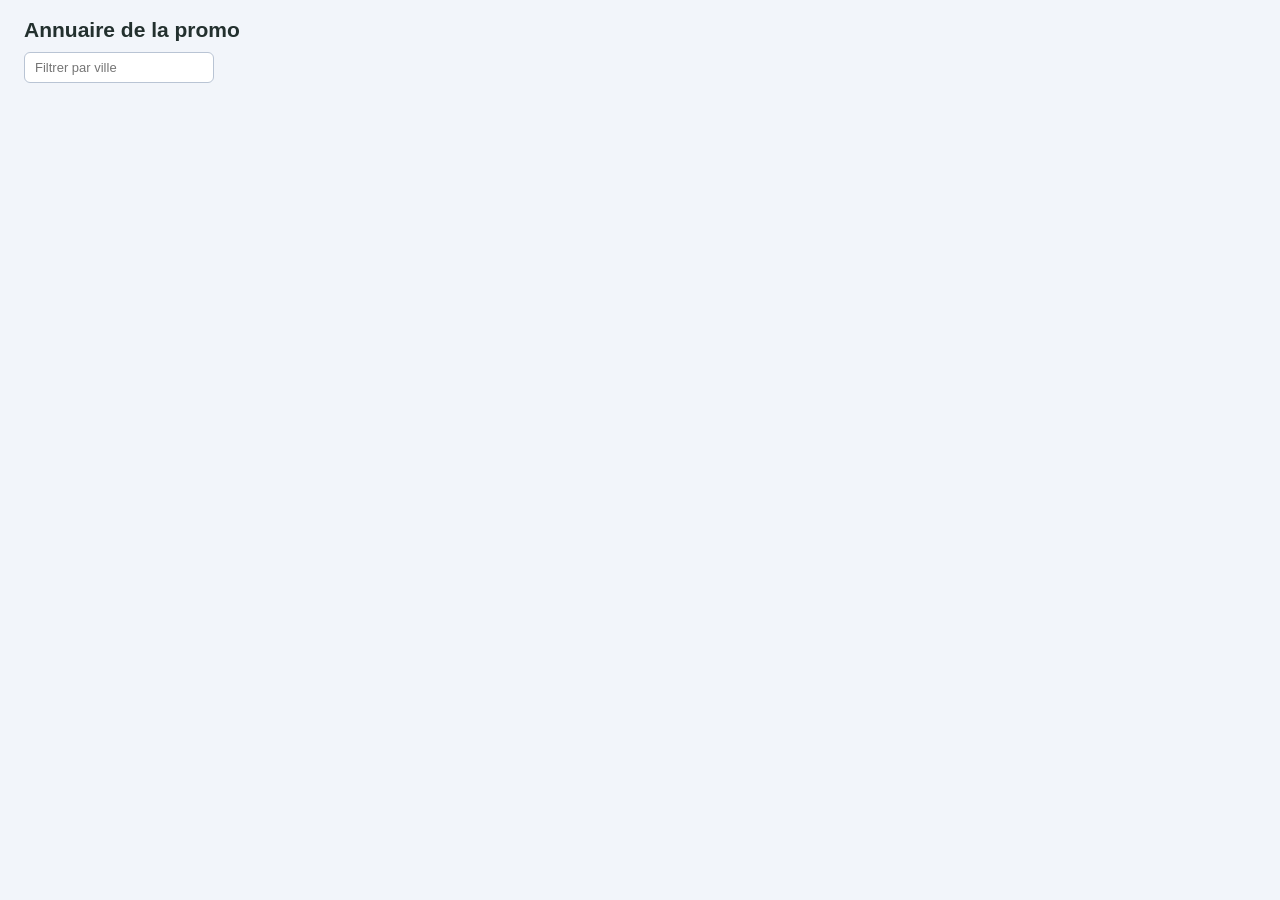
<file: scenes/annuaire.html>
<!doctype html>
<html lang="fr">
<head>
  <meta charset="UTF-8">
  <title>Annuaire</title>
  <style>
    body { margin: 0; padding: 18px 24px; color: #23302e; background: #f2f5fa; font-family: "Segoe UI", sans-serif; }
    h1 { margin: 0 0 10px; font-size: 21px; }
    input { padding: 7px 10px; font: inherit; font-size: 13px; border: 1px solid #b9c4d4; border-radius: 6px; }
    #chargement { color: #6b4fa0; font-style: italic; }
    #erreur { color: #c0392b; }
    #annuaire { padding-left: 20px; line-height: 1.8; }
    #total { color: #6e7e79; font-size: 13px; }
    .formateur { font-weight: 700; color: #6b4fa0; }
  </style>
</head>
<body>
  <h1>Annuaire de la promo</h1>
  <input id="filtre" type="text" placeholder="Filtrer par ville">
  <p id="chargement" hidden>Chargement…</p>
  <p id="erreur"></p>
  <ul id="annuaire"></ul>
  <p id="total"></p>
</body>
</html>
</file>
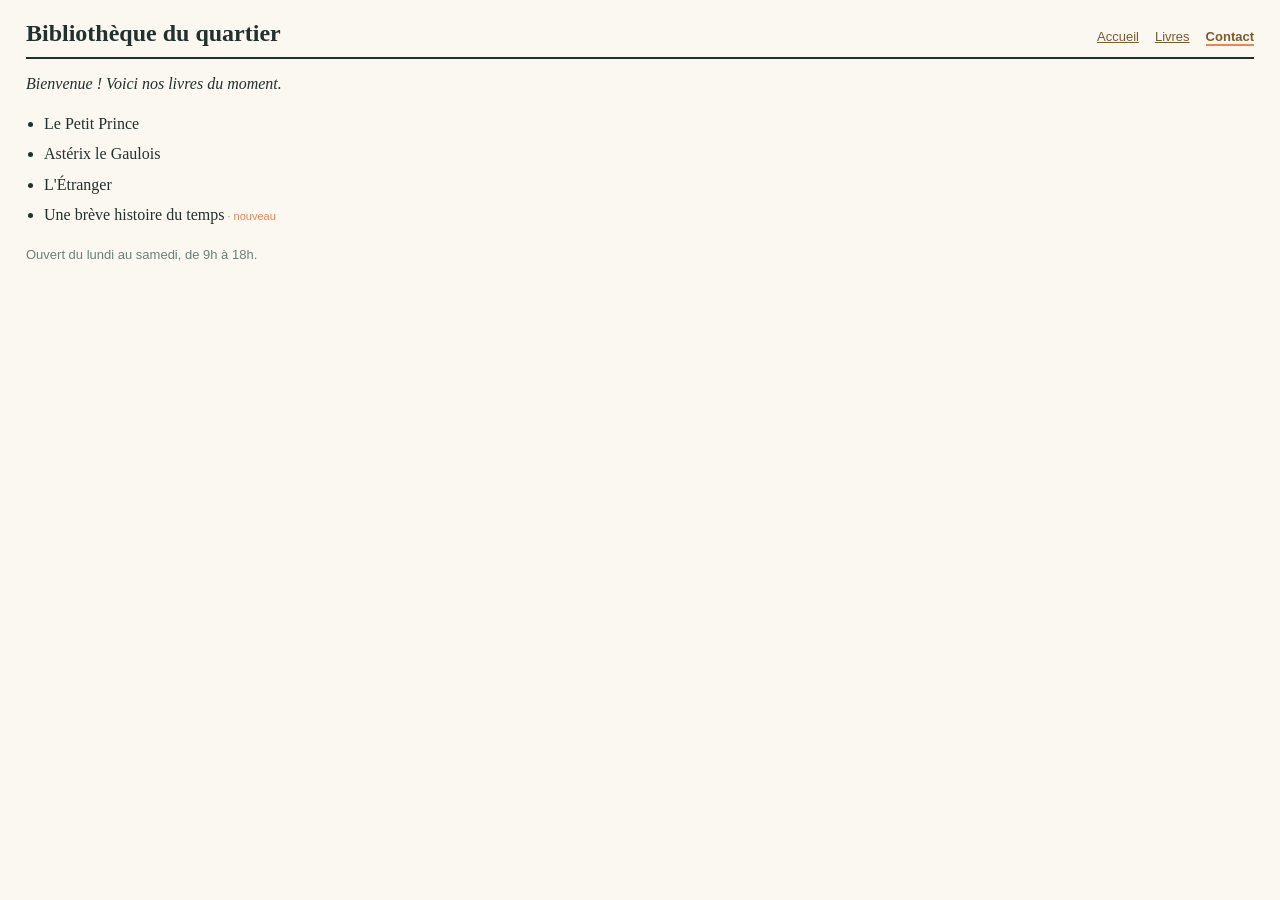
<file: scenes/bibliotheque.html>
<!doctype html>
<html lang="fr">
<head>
  <meta charset="UTF-8">
  <title>Bibliothèque</title>
  <style>
    body { margin: 0; padding: 20px 26px; color: #23302e; background: #fbf8f1; font-family: Georgia, serif; }
    header { display: flex; flex-wrap: wrap; align-items: baseline; justify-content: space-between; gap: 10px; border-bottom: 2px solid #23302e; }
    h1 { margin: 0 0 10px; font-size: 24px; }
    nav a { margin-left: 12px; color: #7a5c2e; font-family: sans-serif; font-size: 13px; }
    nav a.actif { font-weight: bold; text-decoration: none; border-bottom: 2px solid #ef8354; }
    .intro { font-style: italic; }
    #livres { padding-left: 18px; line-height: 1.9; }
    .nouveau::after { content: " · nouveau"; color: #ef8354; font-family: sans-serif; font-size: 11px; }
    .horaires { color: #6e7e79; font-family: sans-serif; font-size: 13px; }
  </style>
</head>
<body>
  <header id="entete">
    <h1 id="titre">Bibliothèque du quartier</h1>
    <nav>
      <a href="#accueil" class="lien">Accueil</a>
      <a href="#livres" class="lien">Livres</a>
      <a href="#contact" class="lien actif">Contact</a>
    </nav>
  </header>

  <main>
    <p class="intro">Bienvenue ! Voici nos livres du moment.</p>
    <ul id="livres">
      <li class="livre" data-genre="roman">Le Petit Prince</li>
      <li class="livre" data-genre="bd">Astérix le Gaulois</li>
      <li class="livre" data-genre="roman">L'Étranger</li>
      <li class="livre nouveau" data-genre="science">Une brève histoire du temps</li>
    </ul>
    <p class="horaires">Ouvert du lundi au samedi, de 9h à 18h.</p>
  </main>
</body>
</html>
</file>
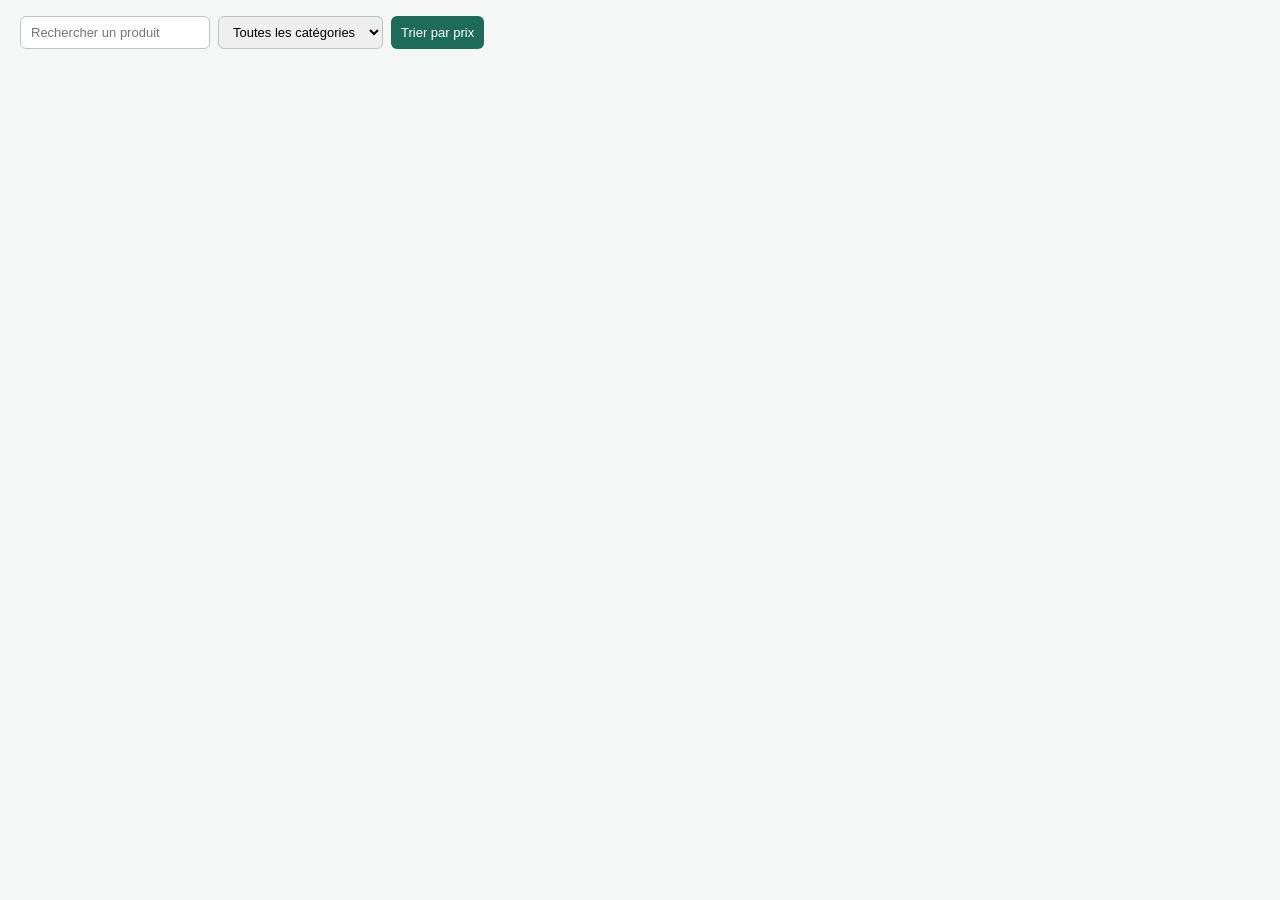
<file: scenes/catalogue.html>
<!doctype html>
<html lang="fr">
<head>
  <meta charset="UTF-8">
  <title>Catalogue</title>
  <style>
    body { margin: 0; padding: 16px 20px; color: #23302e; background: #f5f7f6; font-family: "Segoe UI", sans-serif; }
    .outils { display: flex; flex-wrap: wrap; gap: 8px; }
    input, select, button { padding: 7px 10px; font: inherit; font-size: 13px; border: 1px solid #b9c7c2; border-radius: 6px; }
    button { color: white; background: #1d6b59; border: 0; cursor: pointer; }
    #stats { color: #6e7e79; font-size: 13px; }
    #grille { display: grid; grid-template-columns: repeat(auto-fill, minmax(140px, 1fr)); gap: 10px; }
    .carte { padding: 10px 12px; background: white; border: 1px solid #dfe7e4; border-radius: 10px; }
    .carte h3 { margin: 0 0 6px; font-size: 14px; }
    .carte .prix { margin: 0; color: #1d6b59; font-weight: 700; }
    .carte.rupture { opacity: .55; }
    .carte.rupture::after { content: "Rupture"; display: inline-block; margin-top: 6px; padding: 1px 8px; color: white; background: #c0392b; border-radius: 99px; font-size: 11px; }
  </style>
</head>
<body>
  <div class="outils">
    <input id="recherche" type="text" placeholder="Rechercher un produit">
    <select id="categorie">
      <option value="tous">Toutes les catégories</option>
      <option value="informatique">Informatique</option>
      <option value="audio">Audio</option>
      <option value="maison">Maison</option>
    </select>
    <button id="trier">Trier par prix</button>
  </div>
  <p id="stats"></p>
  <div id="grille"></div>

  <script>
    const produits = [
      { id: 1, nom: "Clavier mécanique", categorie: "informatique", prix: 450, stock: 12 },
      { id: 2, nom: "Souris sans fil", categorie: "informatique", prix: 120, stock: 0 },
      { id: 3, nom: "Casque audio", categorie: "audio", prix: 300, stock: 5 },
      { id: 4, nom: "Enceinte Bluetooth", categorie: "audio", prix: 250, stock: 8 },
      { id: 5, nom: "Écran 24 pouces", categorie: "informatique", prix: 1200, stock: 3 },
      { id: 6, nom: "Micro USB", categorie: "audio", prix: 380, stock: 0 },
      { id: 7, nom: "Lampe de bureau", categorie: "maison", prix: 90, stock: 20 },
      { id: 8, nom: "Chaise ergonomique", categorie: "maison", prix: 1500, stock: 2 }
    ];
  </script>
</body>
</html>
</file>
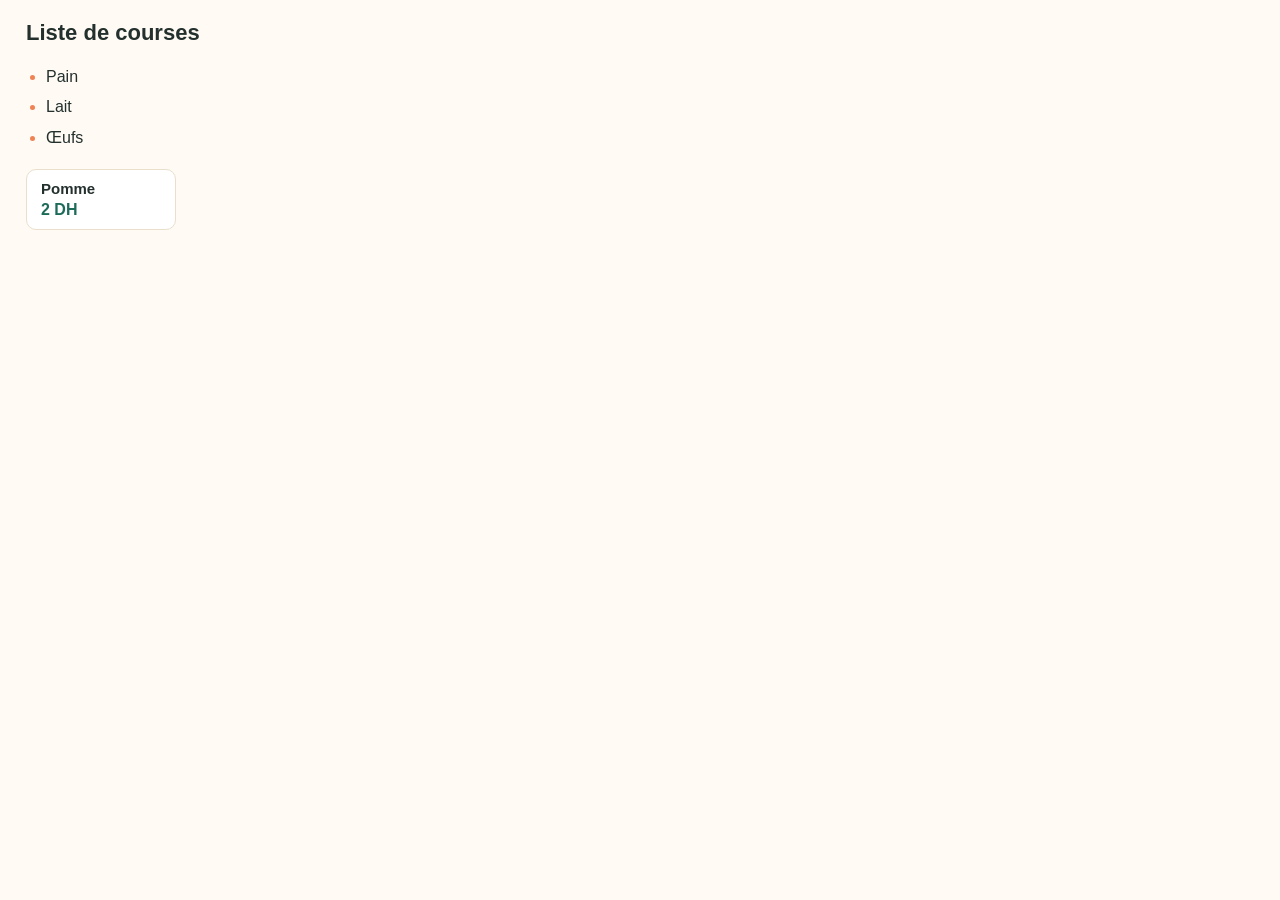
<file: scenes/courses.html>
<!doctype html>
<html lang="fr">
<head>
  <meta charset="UTF-8">
  <title>Liste de courses</title>
  <style>
    body { margin: 0; padding: 20px 26px; color: #23302e; background: #fffaf3; font-family: "Segoe UI", sans-serif; }
    h1 { margin: 0 0 8px; font-size: 22px; }
    #liste { padding-left: 20px; line-height: 1.9; }
    .article::marker { color: #ef8354; }
    #cartes { display: flex; flex-wrap: wrap; gap: 10px; }
    .carte-produit { width: 120px; padding: 10px 14px; background: white; border: 1px solid #eadfcd; border-radius: 10px; }
    .carte-produit h3 { margin: 0 0 4px; font-size: 15px; }
    .prix { margin: 0; color: #1d6b59; font-weight: bold; }
  </style>
</head>
<body>
  <h1>Liste de courses</h1>
  <ul id="liste">
    <li class="article">Pain</li>
    <li class="article">Lait</li>
    <li class="article">Œufs</li>
  </ul>

  <div id="cartes">
    <div class="carte-produit">
      <h3>Pomme</h3>
      <p class="prix">2 DH</p>
    </div>
  </div>
</body>
</html>
</file>
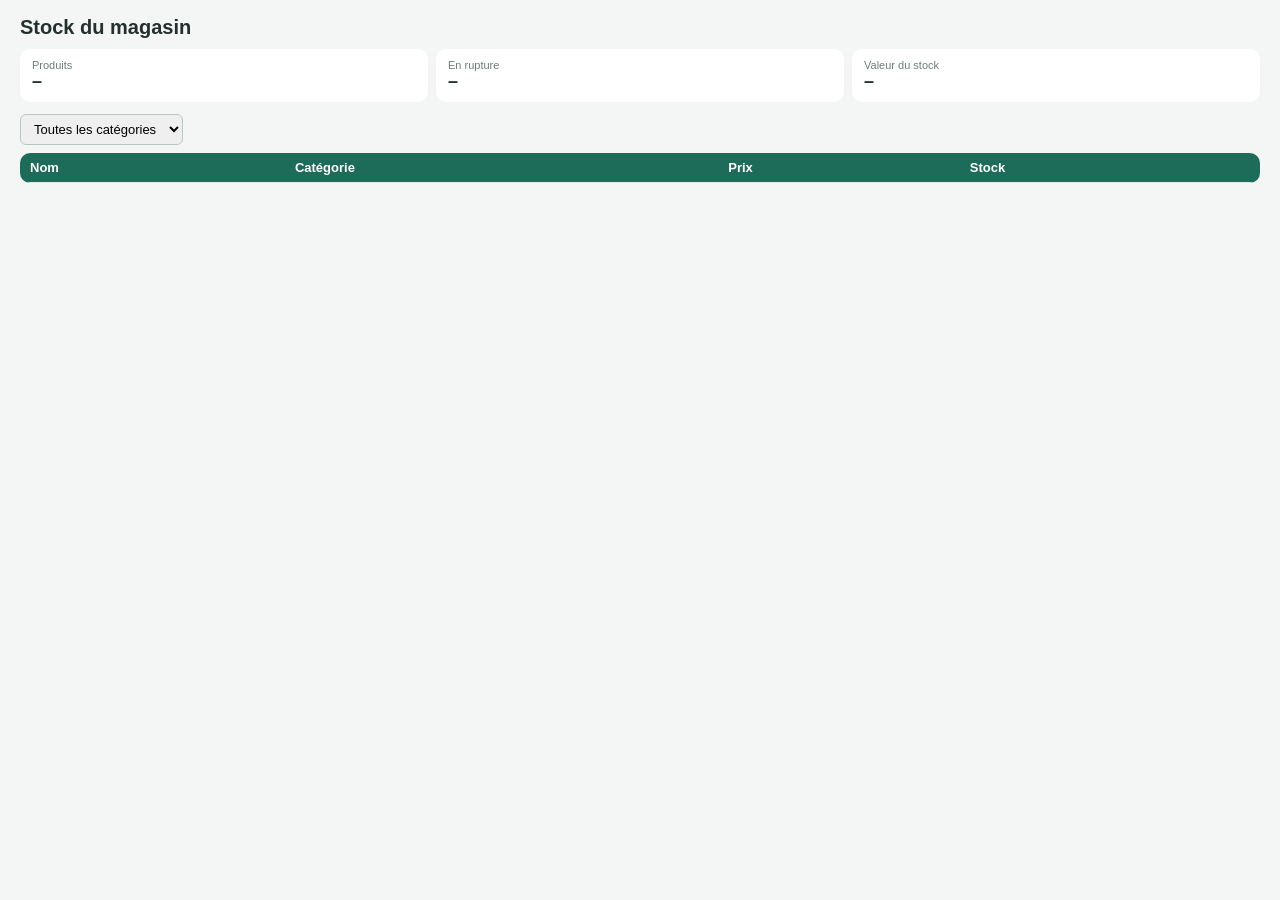
<file: scenes/dashboard.html>
<!doctype html>
<html lang="fr">
<head>
  <meta charset="UTF-8">
  <title>Dashboard stock</title>
  <style>
    body { margin: 0; padding: 16px 20px; color: #23302e; background: #f4f6f5; font-family: "Segoe UI", sans-serif; font-size: 13px; }
    h1 { margin: 0 0 10px; font-size: 20px; }
    .cartes { display: grid; grid-template-columns: repeat(3, 1fr); gap: 8px; }
    .stat { padding: 10px 12px; background: white; border-radius: 10px; }
    .stat span { display: block; color: #6e7e79; font-size: 11px; }
    .stat strong { font-size: 18px; }
    .outils { margin: 12px 0 8px; }
    select { padding: 6px 9px; font: inherit; border: 1px solid #b9c7c2; border-radius: 6px; }
    table { width: 100%; border-collapse: collapse; background: white; border-radius: 10px; overflow: hidden; }
    th, td { padding: 7px 10px; text-align: left; border-bottom: 1px solid #e6ecea; }
    th { color: white; background: #1d6b59; cursor: pointer; user-select: none; }
    tr.alerte td { color: #c0392b; font-weight: 600; }
  </style>
</head>
<body>
  <h1>Stock du magasin</h1>
  <div class="cartes">
    <div class="stat"><span>Produits</span><strong id="nb-produits">–</strong></div>
    <div class="stat"><span>En rupture</span><strong id="nb-rupture">–</strong></div>
    <div class="stat"><span>Valeur du stock</span><strong id="valeur-stock">–</strong></div>
  </div>

  <div class="outils">
    <select id="categorie">
      <option value="tous">Toutes les catégories</option>
    </select>
  </div>

  <table>
    <thead>
      <tr>
        <th data-tri="nom">Nom</th>
        <th data-tri="categorie">Catégorie</th>
        <th data-tri="prix">Prix</th>
        <th data-tri="stock">Stock</th>
      </tr>
    </thead>
    <tbody id="corps"></tbody>
  </table>
</body>
</html>
</file>
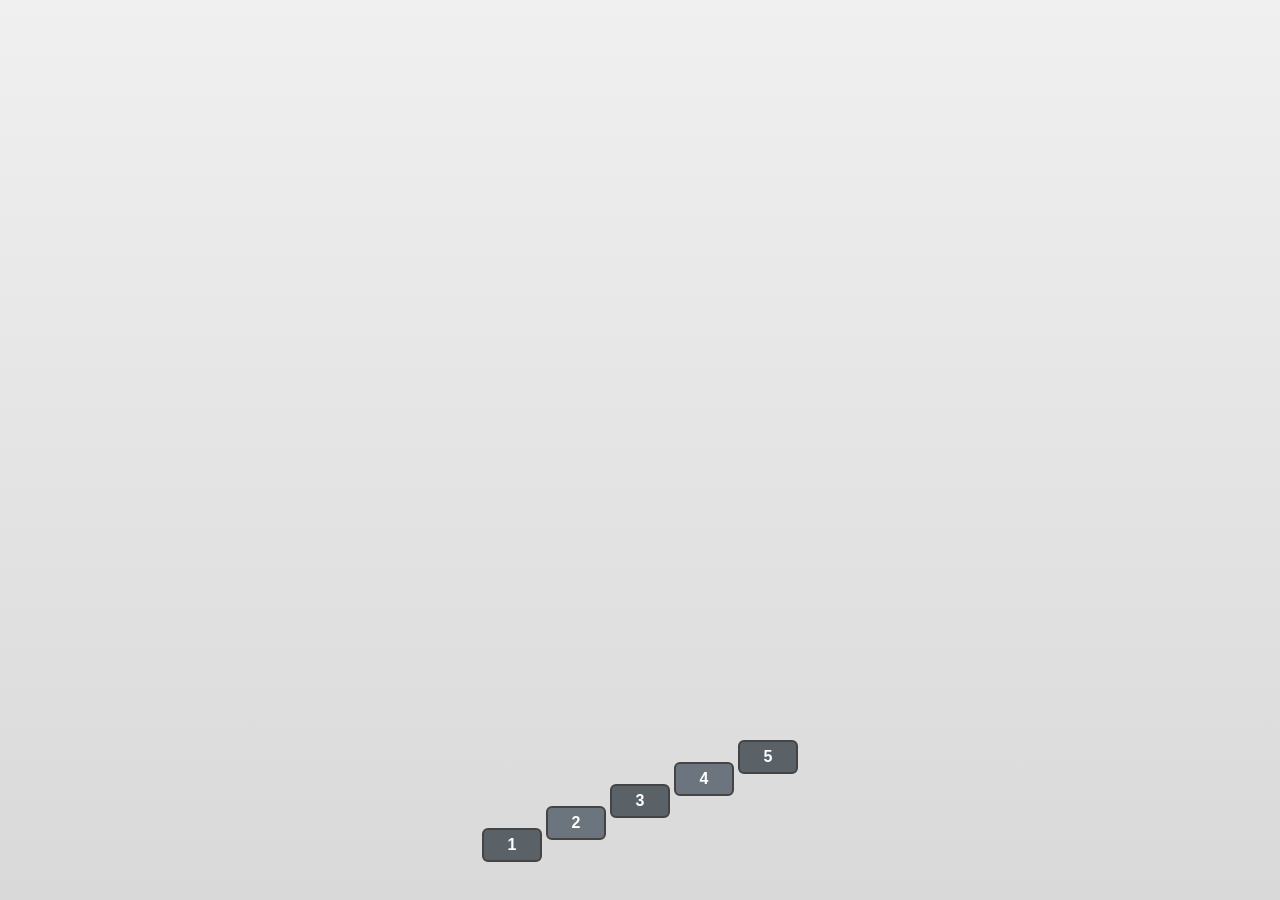
<file: scenes/escalier.html>
<!doctype html>
<html lang="fr">
<head>
  <meta charset="UTF-8">
  <title>Escalier DOM Challenge</title>
  <style>
    * { box-sizing: border-box; }
    body { margin: 0; min-height: 100vh; padding: 20px; display: flex; flex-direction: column; align-items: center; justify-content: flex-end; gap: 18px; background: linear-gradient(to bottom, #f0f0f0, #d9d9d9); font-family: "Segoe UI", sans-serif; }
    .staircase { display: flex; flex-direction: row; align-items: flex-end; justify-content: center; gap: 4px; padding-top: 140px; transition: all .3s ease; }
    .step { position: relative; display: flex; justify-content: center; align-items: center; width: 60px; height: 34px; color: white; font-weight: bold; background: #6c757d; border: 2px solid #444; border-radius: 6px; transition: all .3s; }
    .step:nth-child(odd) { background: #5a6268; }
    .step:nth-child(2) { transform: translateY(-22px); }
    .step:nth-child(3) { transform: translateY(-44px); }
    .step:nth-child(4) { transform: translateY(-66px); }
    .step:nth-child(5) { transform: translateY(-88px); }
    .step:nth-child(6) { transform: translateY(-110px); }
    .step:nth-child(7) { transform: translateY(-132px); }
    .step:nth-child(8) { transform: translateY(-154px); }
    .step:nth-child(9) { transform: translateY(-176px); }
    .step:nth-child(10) { transform: translateY(-198px); }
    .active { background: #ef8354 !important; border-color: #b85a30; }
    .controls { display: flex; flex-wrap: wrap; justify-content: center; gap: 8px; }
    button, input { padding: 7px 12px; font: inherit; border: 1px solid #888; border-radius: 6px; }
    button { color: white; background: #1d6b59; border: 0; cursor: pointer; }
  </style>
</head>
<body>
  <div class="staircase" id="staircase">
    <div class="step" id="step1">1</div>
    <div class="step" id="step2">2</div>
    <div class="step" id="step3">3</div>
    <div class="step" id="step4">4</div>
    <div class="step" id="step5">5</div>
  </div>

  <div class="controls" id="controls"></div>
</body>
</html>
</file>
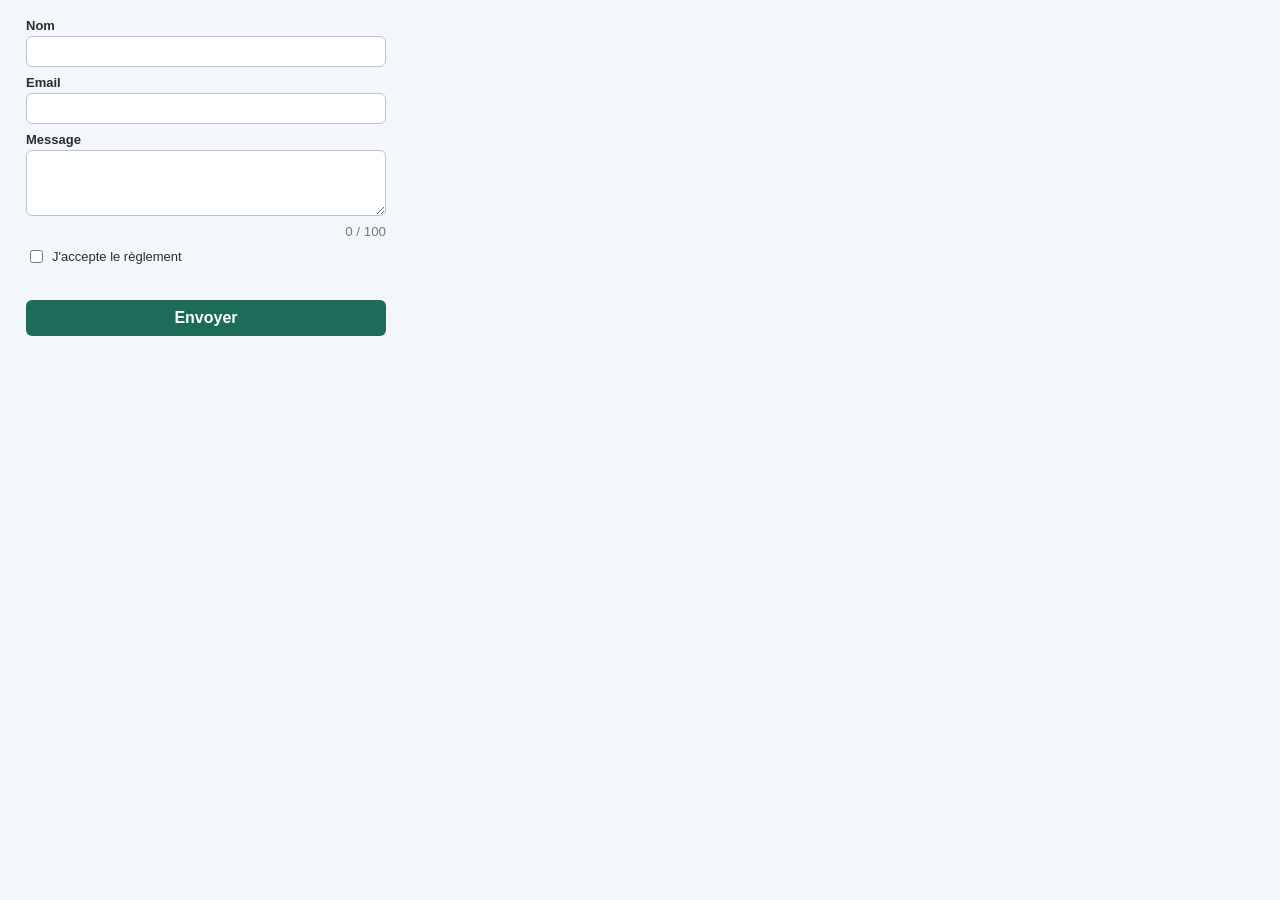
<file: scenes/formulaire.html>
<!doctype html>
<html lang="fr">
<head>
  <meta charset="UTF-8">
  <title>Inscription</title>
  <style>
    body { margin: 0; padding: 18px 26px; color: #23302e; background: #f3f6fb; font-family: "Segoe UI", sans-serif; }
    form { display: grid; gap: 8px; max-width: 360px; }
    label { display: grid; gap: 3px; font-size: 13px; font-weight: 600; }
    label.check { display: flex; align-items: center; gap: 6px; font-weight: 400; }
    input[type="text"], input[type="email"], textarea { padding: 7px 9px; font: inherit; border: 1px solid #b9c4d4; border-radius: 6px; }
    textarea { min-height: 50px; resize: vertical; }
    #compteur { color: #6e7e79; text-align: right; }
    #compteur.limite { color: #c0392b; font-weight: 700; }
    .erreur { min-height: 18px; margin: 0; color: #c0392b; font-size: 13px; }
    button { padding: 9px; color: white; background: #1d6b59; border: 0; border-radius: 6px; font: inherit; font-weight: 700; cursor: pointer; }
    button:disabled { background: #a8b5b1; cursor: not-allowed; }
    #resultat { font-weight: 700; color: #1d6b59; }
  </style>
</head>
<body>
  <form id="inscription" novalidate>
    <label>Nom <input id="nom" name="nom" type="text"></label>
    <label>Email <input id="email" name="email" type="email"></label>
    <label>Message <textarea id="message" name="message" maxlength="100"></textarea></label>
    <small id="compteur">0 / 100</small>
    <label class="check"><input id="cgu" type="checkbox"> J'accepte le règlement</label>
    <p id="erreur" class="erreur"></p>
    <button id="envoyer" type="submit">Envoyer</button>
  </form>
  <p id="resultat"></p>
</body>
</html>
</file>
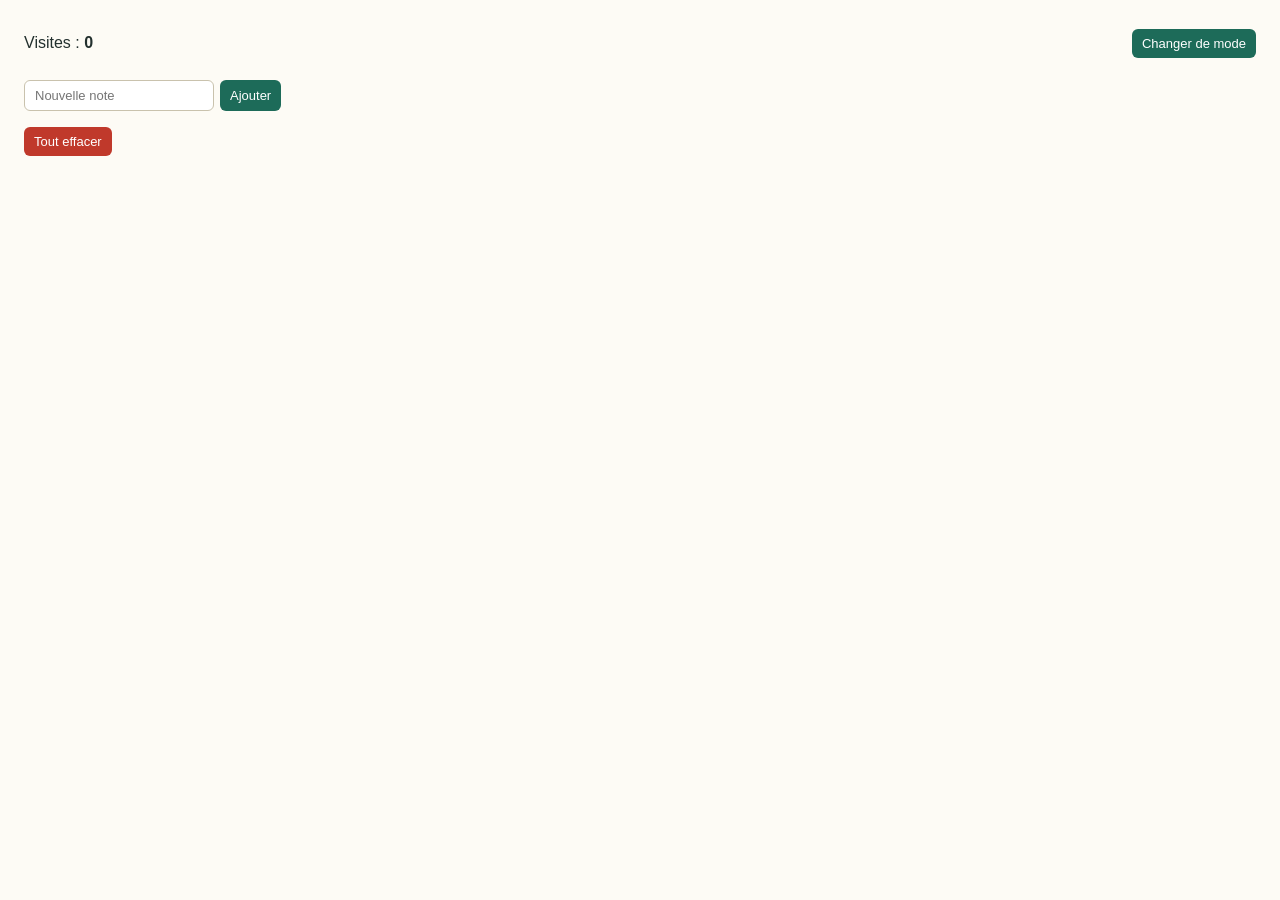
<file: scenes/notes.html>
<!doctype html>
<html lang="fr">
<head>
  <meta charset="UTF-8">
  <title>Mes notes</title>
  <style>
    body { margin: 0; padding: 18px 24px; color: #23302e; background: #fdfbf5; font-family: "Segoe UI", sans-serif; transition: background .3s, color .3s; }
    body.sombre { color: #eef3f1; background: #16201f; }
    .barre { display: flex; align-items: center; justify-content: space-between; }
    input, button { padding: 7px 10px; font: inherit; font-size: 13px; border: 1px solid #c9c2ad; border-radius: 6px; }
    button { color: white; background: #1d6b59; border: 0; cursor: pointer; }
    #vider { background: #c0392b; }
    #form-note { display: flex; gap: 6px; margin: 12px 0; }
    #notes { padding-left: 20px; line-height: 1.8; }
    #notes .supprimer { margin-left: 8px; padding: 0 6px; color: #c0392b; background: none; }
  </style>
</head>
<body>
  <div class="barre">
    <p>Visites : <strong id="visites">0</strong></p>
    <button id="mode">Changer de mode</button>
  </div>

  <form id="form-note">
    <input id="note" type="text" placeholder="Nouvelle note">
    <button type="submit">Ajouter</button>
  </form>
  <ul id="notes"></ul>
  <button id="vider">Tout effacer</button>
</body>
</html>
</file>
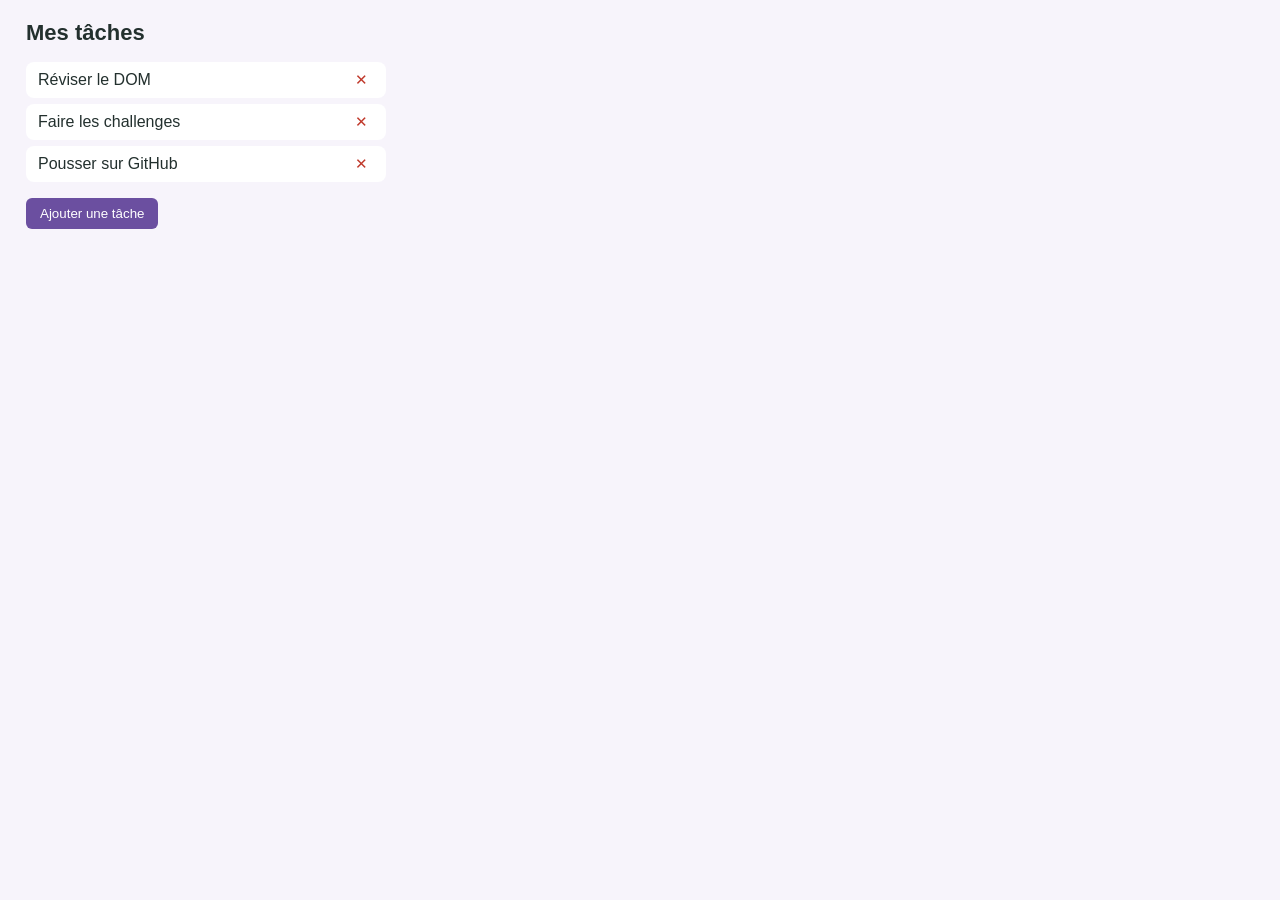
<file: scenes/taches.html>
<!doctype html>
<html lang="fr">
<head>
  <meta charset="UTF-8">
  <title>Mes tâches</title>
  <style>
    body { margin: 0; padding: 20px 26px; color: #23302e; background: #f7f4fb; font-family: "Segoe UI", sans-serif; }
    h1 { margin: 0 0 10px; font-size: 22px; }
    #taches { display: grid; gap: 6px; max-width: 360px; padding: 0; list-style: none; }
    .tache { display: flex; align-items: center; justify-content: space-between; padding: 8px 12px; background: white; border-radius: 8px; cursor: pointer; }
    .tache.fait .texte { color: #999; text-decoration: line-through; }
    .supprimer { color: #c0392b; background: none; border: 0; font-size: 15px; cursor: pointer; }
    #ajouter { padding: 8px 14px; color: white; background: #6b4fa0; border: 0; border-radius: 6px; cursor: pointer; }
    #restantes { color: #6e7e79; font-size: 13px; }
  </style>
</head>
<body>
  <h1>Mes tâches</h1>
  <ul id="taches">
    <li class="tache"><span class="texte">Réviser le DOM</span><button class="supprimer">✕</button></li>
    <li class="tache"><span class="texte">Faire les challenges</span><button class="supprimer">✕</button></li>
    <li class="tache"><span class="texte">Pousser sur GitHub</span><button class="supprimer">✕</button></li>
  </ul>
  <p id="restantes"></p>
  <button id="ajouter">Ajouter une tâche</button>
</body>
</html>
</file>
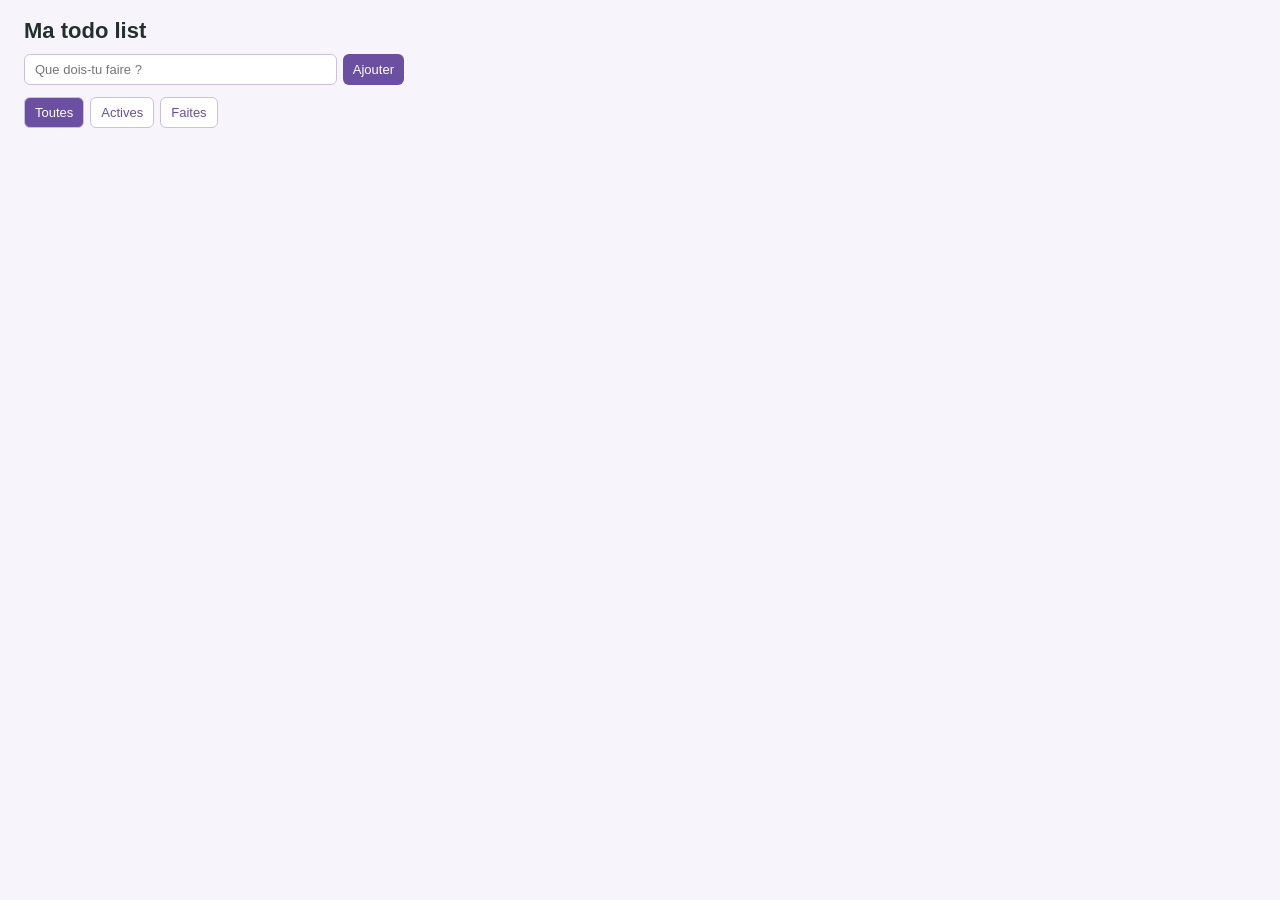
<file: scenes/todo.html>
<!doctype html>
<html lang="fr">
<head>
  <meta charset="UTF-8">
  <title>Todo</title>
  <style>
    body { margin: 0; padding: 18px 24px; color: #23302e; background: #f7f4fb; font-family: "Segoe UI", sans-serif; }
    h1 { margin: 0 0 10px; font-size: 22px; }
    #form { display: flex; gap: 6px; max-width: 380px; }
    #saisie { flex: 1; }
    input, button { padding: 7px 10px; font: inherit; font-size: 13px; border: 1px solid #cbc0dd; border-radius: 6px; }
    button { color: white; background: #6b4fa0; border: 0; cursor: pointer; }
    .filtres { display: flex; gap: 6px; margin: 12px 0; }
    .filtres button { color: #6b4fa0; background: white; border: 1px solid #cbc0dd; }
    .filtres button.actif { color: white; background: #6b4fa0; }
    #liste { display: grid; gap: 6px; max-width: 380px; padding: 0; list-style: none; }
    .tache { display: flex; align-items: center; justify-content: space-between; padding: 8px 12px; background: white; border-radius: 8px; cursor: pointer; }
    .tache.fait .texte { color: #999; text-decoration: line-through; }
    .tache .supprimer { color: #c0392b; background: none; border: 0; font-size: 15px; }
    #compteur { color: #6e7e79; font-size: 13px; }
  </style>
</head>
<body>
  <h1>Ma todo list</h1>
  <form id="form">
    <input id="saisie" type="text" placeholder="Que dois-tu faire ?">
    <button type="submit">Ajouter</button>
  </form>

  <div class="filtres">
    <button type="button" data-filtre="toutes" class="actif">Toutes</button>
    <button type="button" data-filtre="actives">Actives</button>
    <button type="button" data-filtre="faites">Faites</button>
  </div>

  <ul id="liste"></ul>
  <p id="compteur"></p>
</body>
</html>
</file>
